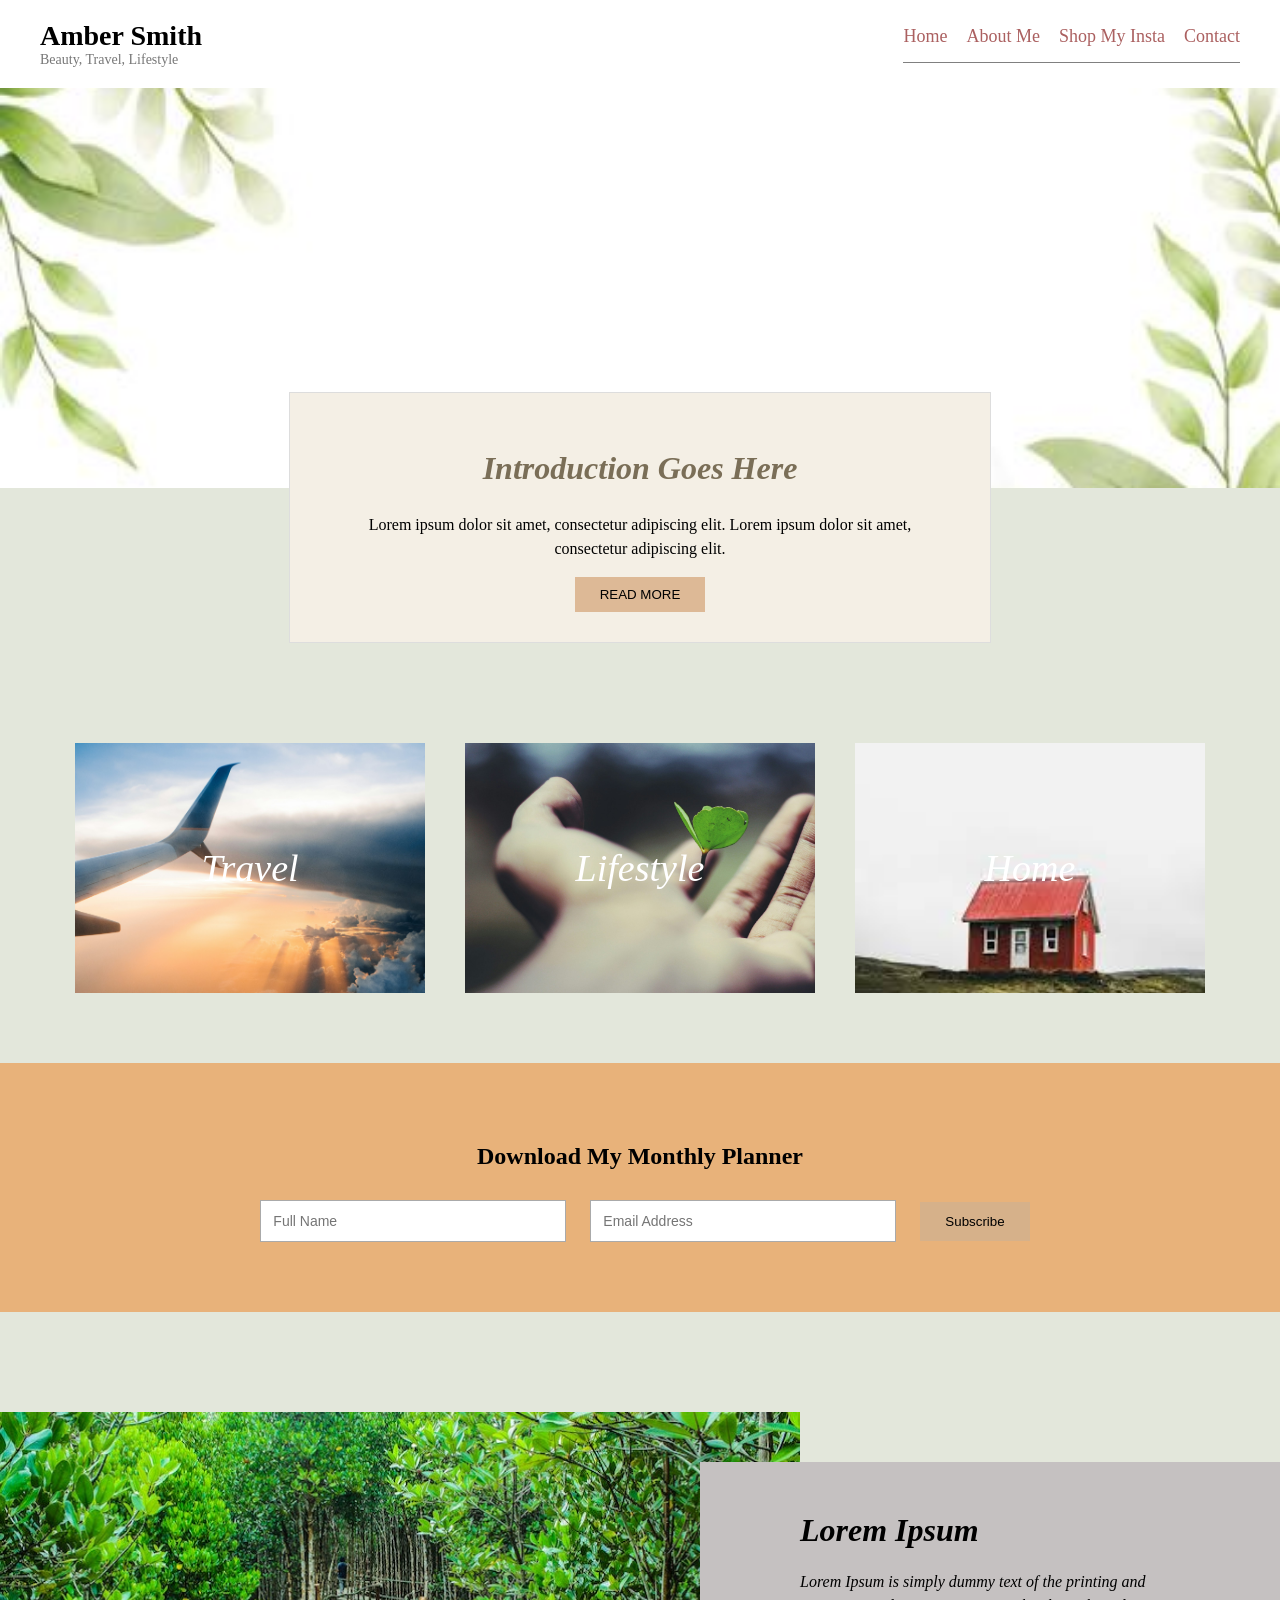
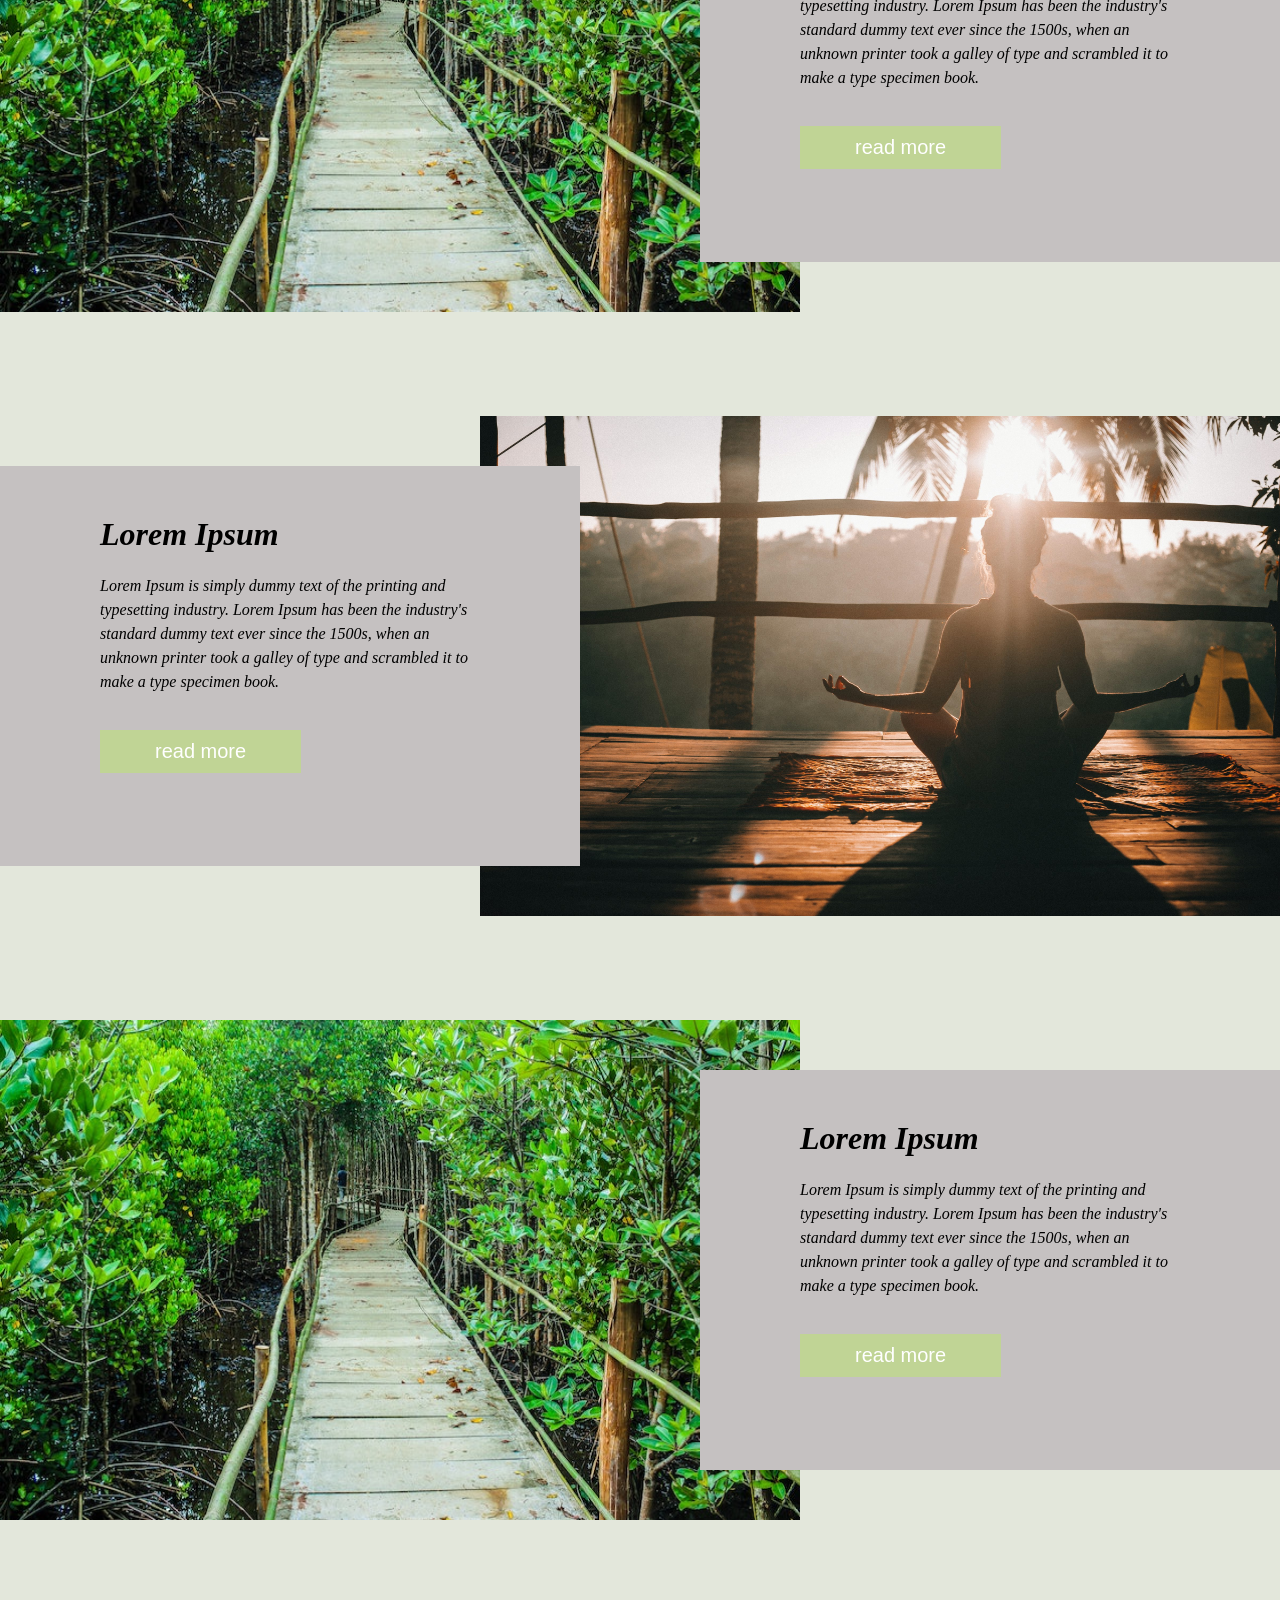
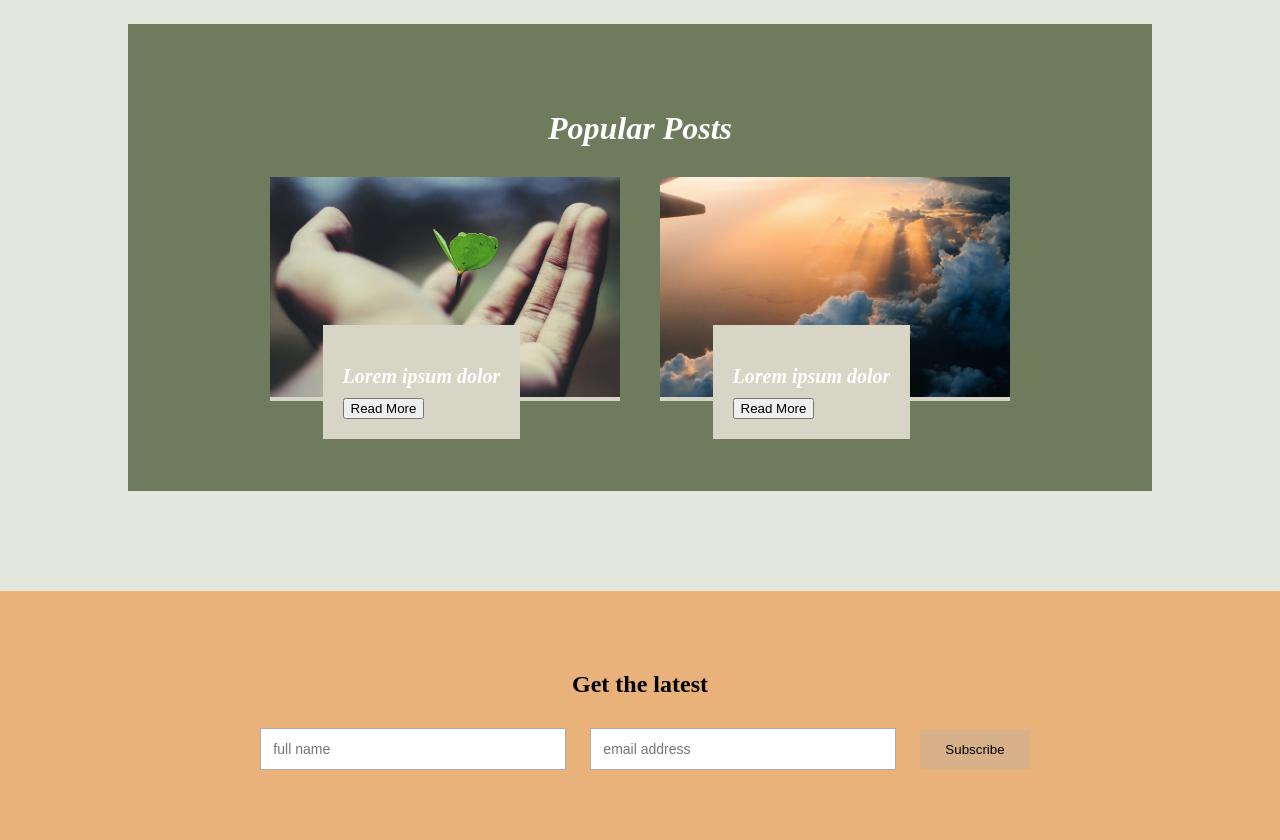
<file: index.html>
<!DOCTYPE html>
<html>

<head>
    <meta charset='utf-8'>
    <meta http-equiv='X-UA-Compatible' content='IE=edge'>
    <title>Page Title</title>
    <meta name='viewport' content='width=device-width, initial-scale=1'>
    <link rel='stylesheet' type='text/css' media='screen' href='style.css'>
    <!-- <script src='main.js'></script> -->
</head>

<body>

    <header>
        <div class="header">
            <div class="header_heading">
                <h1>Amber Smith</h1>
                <p>Beauty, Travel, Lifestyle</p>
            </div>

            <nav class="nav">
                <a class="nav_menu" href="#">Home</a>
                <a class="nav_menu" href="#">About Me</a>
                <a class="nav_menu" href="#">Shop My Insta</a>
                <a class="nav_menu" id="nav_last_menu" href="#">Contact</a>
            </nav>
        </div>
    </header>

    <!-- HERO IMAGE -->
    <div class="hero">
        <img src="image/white.jpg" alt="Hero Image">
    </div>

    <!-- INTRODUCTION BOX -->
    <div class="intro_box_container">
        <div class="intro_box">
            <h2>Introduction Goes Here</h2>
            <p>Lorem ipsum dolor sit amet, consectetur adipiscing elit.
                Lorem ipsum dolor sit amet, consectetur adipiscing elit.</p>
            <button>READ MORE</button>
        </div>
    </div>

    <!-- 3 BOX SECTION -->
    <div class="box_container">
        <div class="boxes">
            <div style="background-image: url('image/travel.jpg');">Travel</div>
            <div style="background-image: url('image/life.jpg');">Lifestyle</div>
            <div style="background-image: url('image/home.jpg');">Home</div>
        </div>
    </div>

    <div class="newsletter">
        <h2>Download My Monthly Planner</h2>
        <input type="text" placeholder="Full Name">
        <input type="email" placeholder="Email Address">
        <button>Subscribe</button>
    </div>
    <div class="center_container">
        <div class="image_content_conatiner">
            <div class="half_image_half_text column_1">
                <div class="half_img">
                    <img src="image/one.jpg" alt="">
                </div>
                <div class="text_container">
                    <div class="right_column">
                        <h1>
                            Lorem Ipsum
                        </h1>
                        <p>
                            Lorem Ipsum is simply dummy text of the printing and typesetting industry. Lorem Ipsum has
                            been the industry's standard dummy text ever since the 1500s, when an unknown printer took a
                            galley of type and scrambled it to make a type specimen book.
                        </p>
                        <button>
                            read more
                        </button>
                    </div>

                </div>

            </div>
            <div class="half_image_half_text column_2">

                <div class="text_container">
                    <div class="right_column">
                        <h1>
                            Lorem Ipsum
                        </h1>
                        <p>
                            Lorem Ipsum is simply dummy text of the printing and typesetting industry. Lorem Ipsum has
                            been the industry's standard dummy text ever since the 1500s, when an unknown printer took a
                            galley of type and scrambled it to make a type specimen book.
                        </p>
                        <button>
                            read more
                        </button>
                    </div>

                </div>
                <div class="half_img column_2">
                    <img src="image/two.jpg" alt="">
                </div>

            </div>
            <div class="half_image_half_text column_1">
                <div class="half_img">
                    <img src="image/one.jpg" alt="">
                </div>
                <div class="text_container">
                    <div class="right_column">
                        <h1>
                            Lorem Ipsum
                        </h1>
                        <p>
                            Lorem Ipsum is simply dummy text of the printing and typesetting industry. Lorem Ipsum has
                            been the industry's standard dummy text ever since the 1500s, when an unknown printer took a
                            galley of type and scrambled it to make a type specimen book.
                        </p>
                        <button>
                            read more
                        </button>
                    </div>

                </div>

            </div>
        </div>
        <!-- Popular Posts Section -->
        <section class="popular_posts_container">
            <div class="popular_posts">
            <h2>Popular Posts</h2>
            <div class="popular_grid">
                <div class="post_card">
                    <img src="image/life.jpg" alt="">
                    <div class="post_text">
                        <h3>Lorem ipsum dolor</h3>
                        <button>Read More</button>
                    </div>
                </div>
                <div class="post_card">
                    <img src="image/travel.jpg" alt="">
                    <div class="post_text">
                        <h3>Lorem ipsum dolor</h3>
                        <button>Read More</button>
                    </div>
                </div>
            </div>
            </div>
        </section>

    </div>
        <div class="newsletter">
        <h2>Get the latest</h2>
        <input type="text" placeholder="full name">
        <input type="text" placeholder="email address">
        <button>Subscribe</button>
    </div>
</body>


</html>
</file>
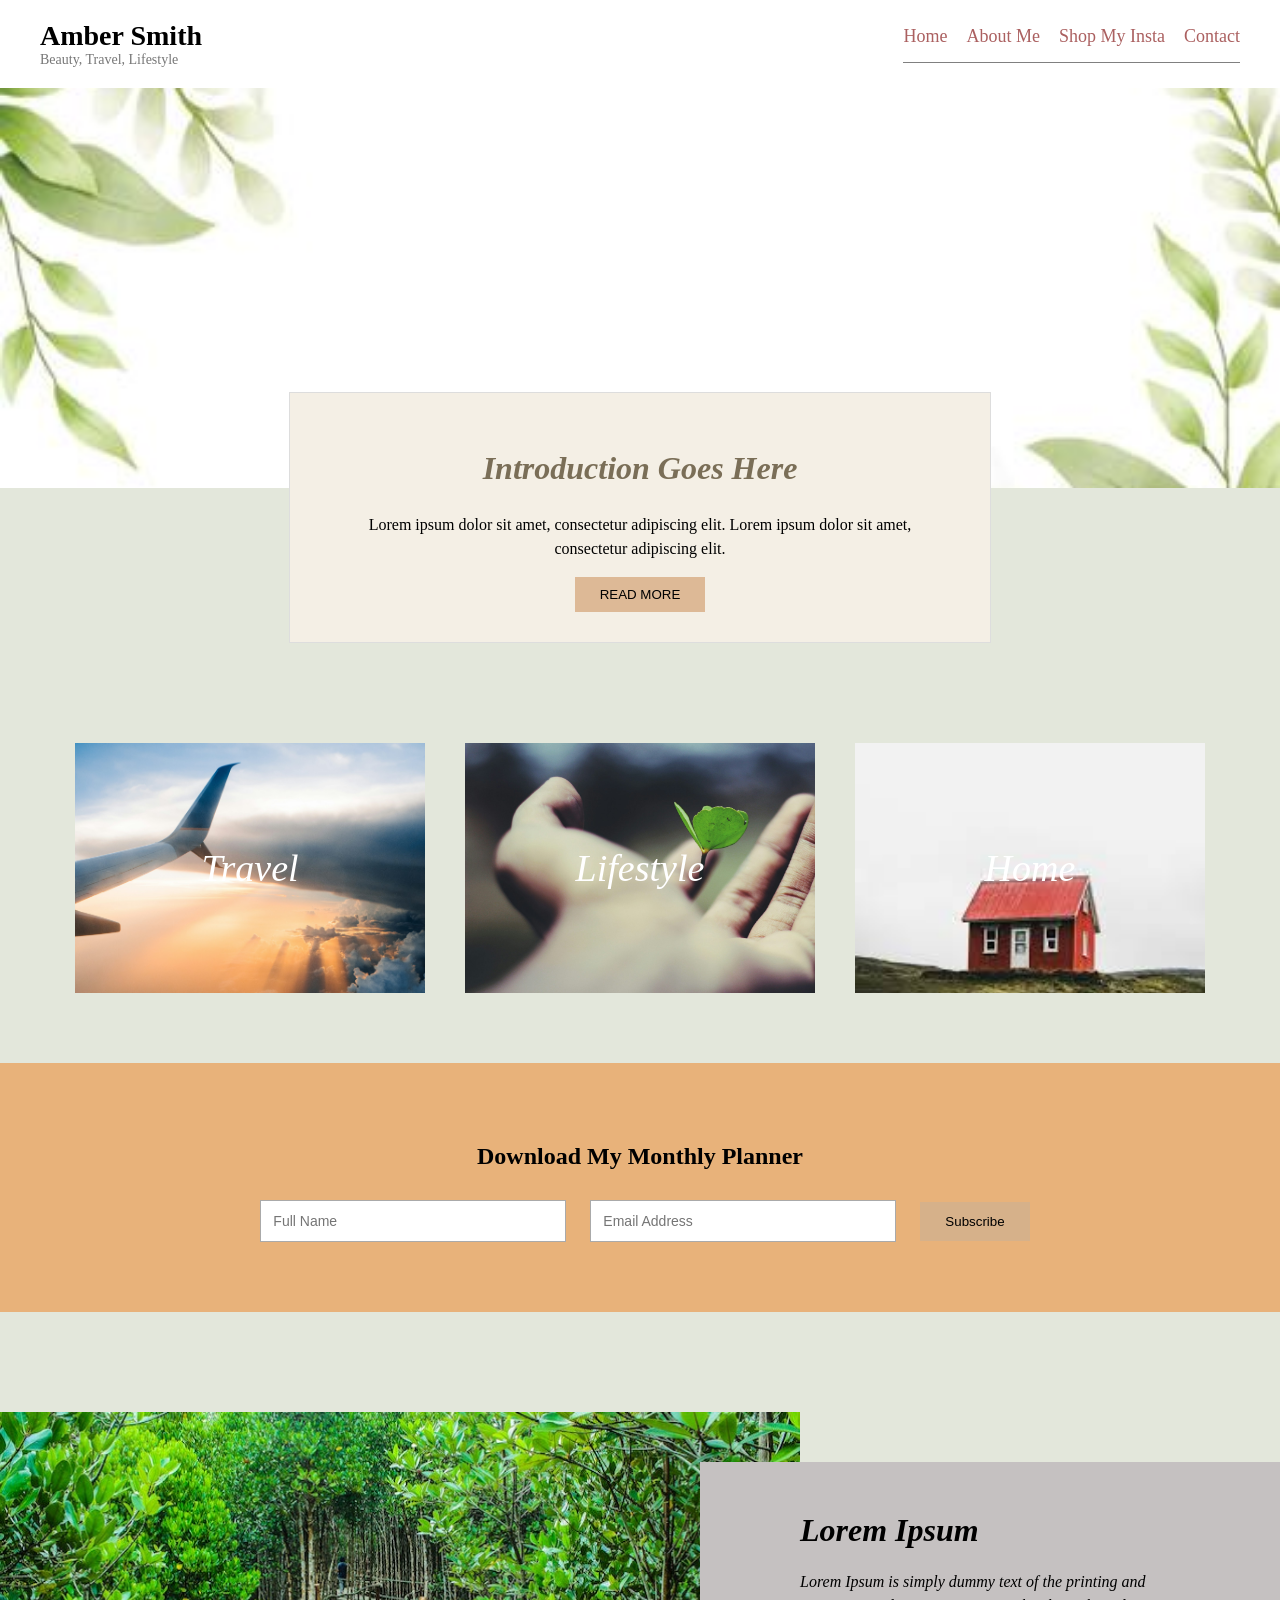
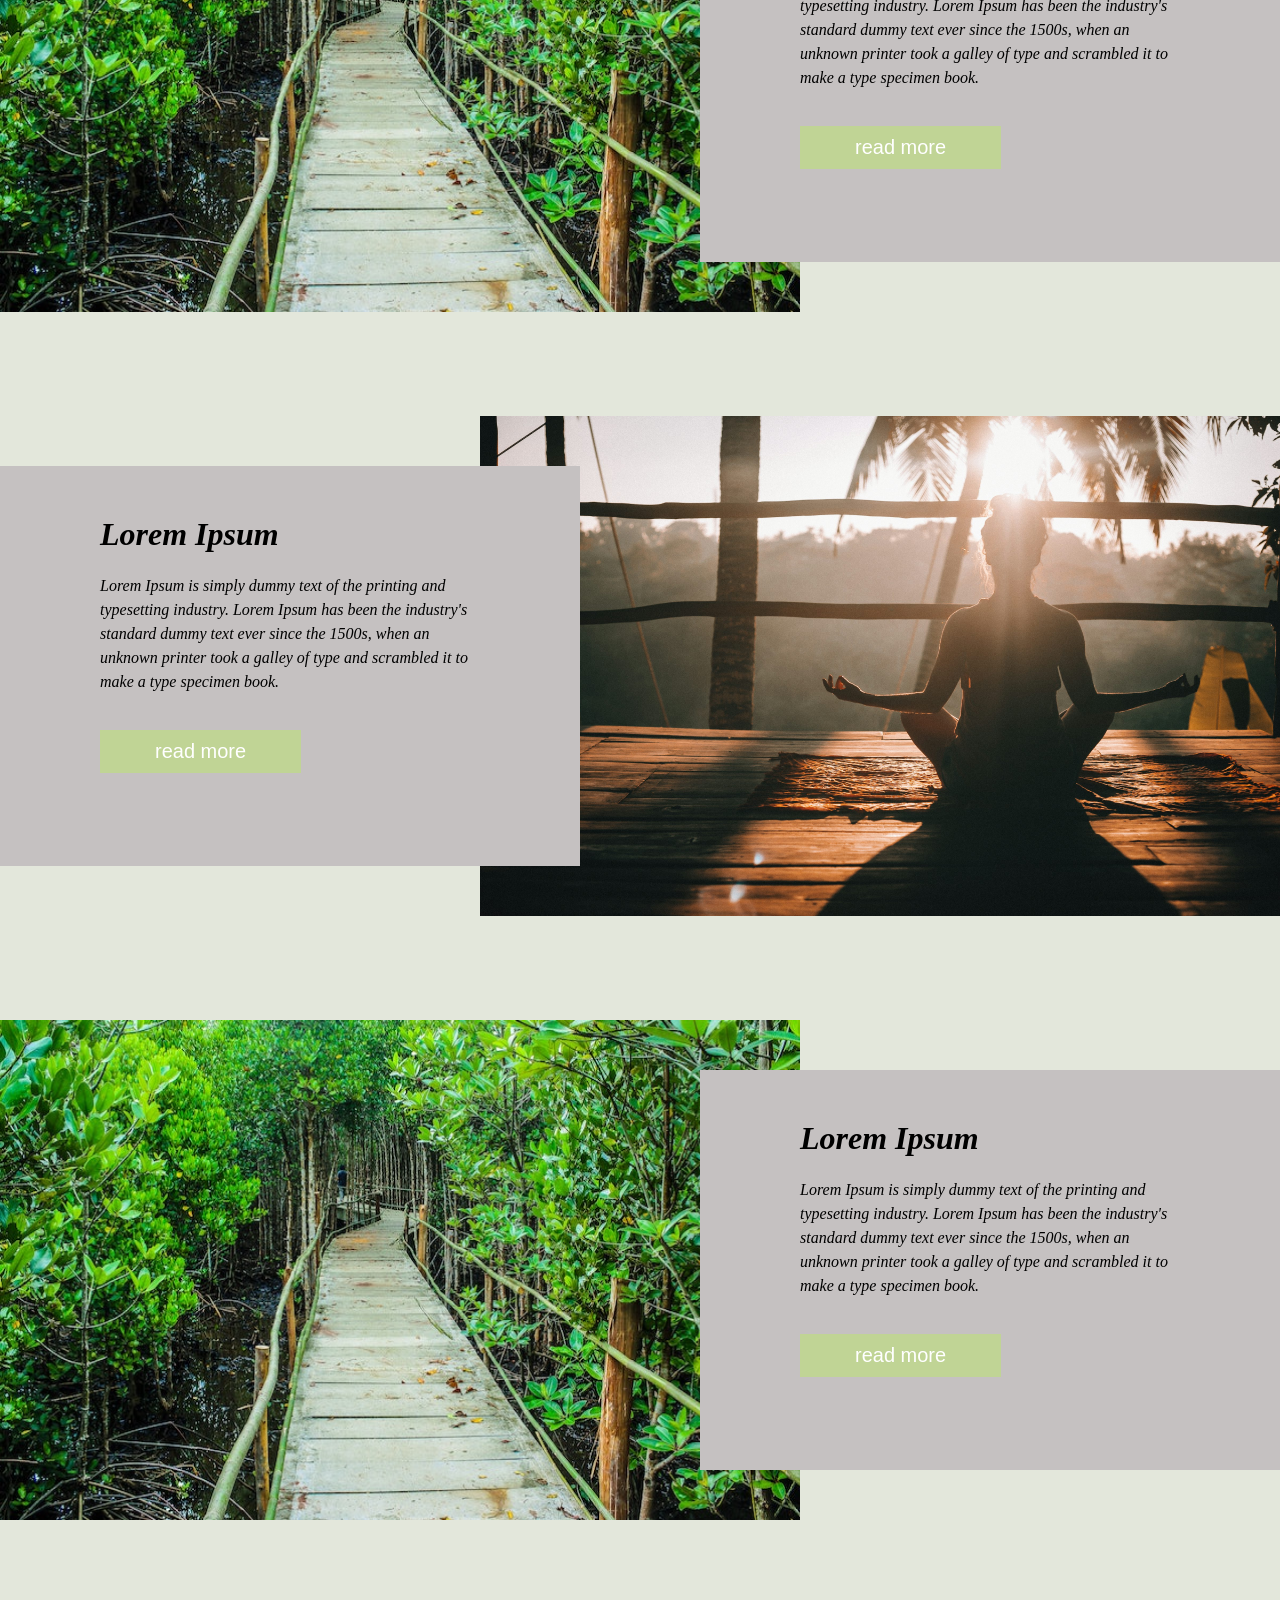
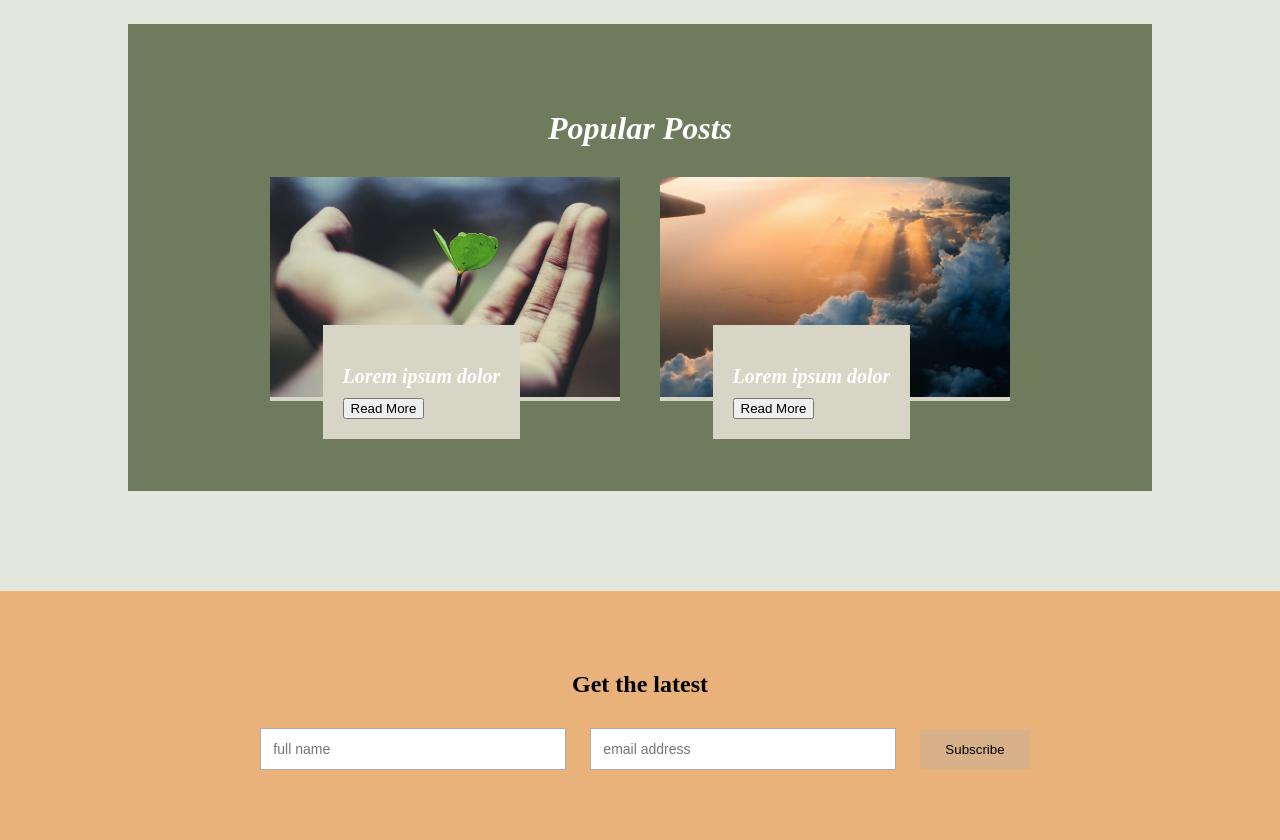
<file: mini_project.html>
<!DOCTYPE html>
<html>

<head>
    <meta charset='utf-8'>
    <meta http-equiv='X-UA-Compatible' content='IE=edge'>
    <title>Page Title</title>
    <meta name='viewport' content='width=device-width, initial-scale=1'>
    <link rel='stylesheet' type='text/css' media='screen' href='mini_project.css'>
    <!-- <script src='main.js'></script> -->
</head>

<body>

    <header>
        <div class="header">
            <div class="header_heading">
                <h1>Amber Smith</h1>
                <p>Beauty, Travel, Lifestyle</p>
            </div>

            <nav class="nav">
                <a class="nav_menu" href="#">Home</a>
                <a class="nav_menu" href="#">About Me</a>
                <a class="nav_menu" href="#">Shop My Insta</a>
                <a class="nav_menu" id="nav_last_menu" href="#">Contact</a>
            </nav>
        </div>
    </header>

    <!-- HERO IMAGE -->
    <div class="hero">
        <img src="image/white.jpg" alt="Hero Image">
    </div>

    <!-- INTRODUCTION BOX -->
    <div class="intro_box_container">
        <div class="intro_box">
            <h2>Introduction Goes Here</h2>
            <p>Lorem ipsum dolor sit amet, consectetur adipiscing elit.
                Lorem ipsum dolor sit amet, consectetur adipiscing elit.</p>
            <button>READ MORE</button>
        </div>
    </div>

    <!-- 3 BOX SECTION -->
    <div class="box_container">
        <div class="boxes">
            <div style="background-image: url('image/travel.jpg');">Travel</div>
            <div style="background-image: url('image/life.jpg');">Lifestyle</div>
            <div style="background-image: url('image/home.jpg');">Home</div>
        </div>
    </div>

    <div class="newsletter">
        <h2>Download My Monthly Planner</h2>
        <input type="text" placeholder="Full Name">
        <input type="email" placeholder="Email Address">
        <button>Subscribe</button>
    </div>
    <div class="center_container">
        <div class="image_content_conatiner">
            <div class="half_image_half_text column_1">
                <div class="half_img">
                    <img src="image/one.jpg" alt="">
                </div>
                <div class="text_container">
                    <div class="right_column">
                        <h1>
                            Lorem Ipsum
                        </h1>
                        <p>
                            Lorem Ipsum is simply dummy text of the printing and typesetting industry. Lorem Ipsum has
                            been the industry's standard dummy text ever since the 1500s, when an unknown printer took a
                            galley of type and scrambled it to make a type specimen book.
                        </p>
                        <button>
                            read more
                        </button>
                    </div>

                </div>

            </div>
            <div class="half_image_half_text column_2">

                <div class="text_container">
                    <div class="right_column">
                        <h1>
                            Lorem Ipsum
                        </h1>
                        <p>
                            Lorem Ipsum is simply dummy text of the printing and typesetting industry. Lorem Ipsum has
                            been the industry's standard dummy text ever since the 1500s, when an unknown printer took a
                            galley of type and scrambled it to make a type specimen book.
                        </p>
                        <button>
                            read more
                        </button>
                    </div>

                </div>
                <div class="half_img column_2">
                    <img src="image/two.jpg" alt="">
                </div>

            </div>
            <div class="half_image_half_text column_1">
                <div class="half_img">
                    <img src="image/one.jpg" alt="">
                </div>
                <div class="text_container">
                    <div class="right_column">
                        <h1>
                            Lorem Ipsum
                        </h1>
                        <p>
                            Lorem Ipsum is simply dummy text of the printing and typesetting industry. Lorem Ipsum has
                            been the industry's standard dummy text ever since the 1500s, when an unknown printer took a
                            galley of type and scrambled it to make a type specimen book.
                        </p>
                        <button>
                            read more
                        </button>
                    </div>

                </div>

            </div>
        </div>
        <!-- Popular Posts Section -->
        <section class="popular_posts_container">
            <div class="popular_posts">
            <h2>Popular Posts</h2>
            <div class="popular_grid">
                <div class="post_card">
                    <img src="image/life.jpg" alt="">
                    <div class="post_text">
                        <h3>Lorem ipsum dolor</h3>
                        <button>Read More</button>
                    </div>
                </div>
                <div class="post_card">
                    <img src="image/travel.jpg" alt="">
                    <div class="post_text">
                        <h3>Lorem ipsum dolor</h3>
                        <button>Read More</button>
                    </div>
                </div>
            </div>
            </div>
        </section>

    </div>
        <div class="newsletter">
        <h2>Get the latest</h2>
        <input type="text" placeholder="full name">
        <input type="text" placeholder="email address">
        <button>Subscribe</button>
    </div>
</body>

</html>
</file>
<file: style.css>
body {
            font-family: 'Georgia', serif;
            margin: 0;
            padding: 0;
            background: #e3e7db;
            width: 100%;
        }

        .header {
            background: white;
            padding: 20px 40px;
            display: flex;
            justify-content: space-between;
            align-items: center;
        }

        .header h1 {
            font-size: 28px;
            margin: 0;
            font-weight: bold;
        }

        .header p {
            margin: 0;
            font-size: 14px;
            color: #777;
        }

        .nav {
            padding-bottom: 15px;
            border-bottom: 0.5px solid grey;
        }

        .nav_menu {
            text-decoration: none;
            color: #ab6060;
            margin-right: 15px;
            font-size: 18px;
        }

        #nav_last_menu {
            margin-right: 0;
        }

        .hero img {
            width: 100%;
            max-height: 400px;
            object-fit: cover;
        }

        .intro_box_container {
            background: #f4efe5;
            width: 50%;
            margin: auto;
            padding: 30px;
            text-align: center;
            border: 1px solid #ddd;
            position: relative;
            top: -100px;
            z-index: 2;
        }

        .intro_box {
            margin-left: 40px;
            margin-right: 40px;
        }

        .intro_box h2 {
            font-style: italic;
            color: #7a6e57;
            font-size: 32px;
        }

        .intro_box p {
            line-height: 24px;
        }

        .intro_box button {
            padding: 10px 25px;
            border: none;
            background: #ddb996;
            cursor: pointer;
        }

        .box_container {
            margin-bottom: 70px;
        }

        .boxes {
            display: flex;
            justify-content: center;
            gap: 40px;
        }

        .boxes div {
            width: 100%;
            max-width: 350px;
            height: 250px;
            background-size: cover;
            display: flex;
            align-items: center;
            justify-content: center;
            font-size: 22px;
            color: white;
            font-style: italic;
            font-size: 38px;
        }

        .newsletter input {
            padding: 12px;
            width: 280px;
            margin: 10px;
            font-size: 14px;
            border: 1px solid #aaa;
            outline: none;
        }

        .newsletter button {
            padding: 12px 25px;
            margin-left: 10px;
            background: #d6b18a;
            border: none;
            cursor: pointer;
        }

        .newsletter {
            background: #e8b27a;
            padding: 60px 20px;
            text-align: center;
        }

        .center_container {
            margin-top: 100px;
            margin-bottom: 100px;
        }

        .half_image_half_text {
            display: flex;
            margin-bottom: 100px;
        }

        .half_img {
            z-index: 1;
            width: 700px;
        }

        .half_img img {
            width: 800px;
            height: 500px;
        }

        .text_container {
            background-color: #c5c1c1;
            max-height: 400px;
            width: 100%;
            margin-top: 50px;
            position: relative;
            z-index: 2;

        }

        .right_column {
            margin: 50px 100px;
            font-style: italic;
        }

        .right_column p {
            font-style: italic;
            line-height: 24px;
        }

        .right_column button {
            font-size: 20px;
            color: #fff;
            padding: 10px 55px;
            background-color: #c0d495;
            border: none;
            margin-top: 20px;
        }

        .half_img.column_2 {
            position: relative;
            left: -100px;
        }

        .popular_post {
            margin: auto;
            width: 80%;
            background-color: #676262;
            display: flex;
            flex-direction: column;
            align-items: center;
            justify-content: center;
        }

        .popular_post h1 {
            font-size: 40px;
            font-style: italic;
            color: #fff;
        }

        .two_column_card_container {
            padding: 20px;
            display: flex;
            flex-direction: column;
        }
        .popular_posts_container {
            width: 80%;
            margin: auto;
        }

        .popular_posts {
            background: #6f7b5d;
            padding: 60px 20px;
            text-align: center;
            color: white;
        }


        .popular_posts h2 {
            font-size: 32px;
            margin-bottom: 30px;
            font-style: italic;
        }


        .popular_grid {
            display: flex;
            justify-content: center;
            gap: 40px;
            padding-bottom: 30px;
        }


        .post_card {
            background: #d7d5c5;
            width: 350px;
            position: relative;
        }


        .post_card img {
            width: 100%;
            height: 220px;
            object-fit: cover;
        }


        .post_text {
            padding: 20px;
            background: #d7d5c5;
            text-align: left;
            position: absolute;
            top: 66%;
            left: 15%;
        }


        .post_text h3 {
            font-size: 20px;
            margin-bottom: 10px;
            font-style: italic;
        }








        /* mobile responsive */
        @media (max-width: 600px) {
            .intro_box {
                width: 90%;
            }

            .boxes {
                flex-direction: column;
                align-items: center;
            }

            .boxes div {
                width: 90%;
            }


            .half_image_half_text {
                flex-direction: column;
                /* Stack image & text */
                margin-bottom: 50px;
            }

            .half_img,
            .text_container {
                width: 100%;
                /* Full width */
                margin: 0;
                /* Remove extra spacing */
                left: 0 !important;
                /* Fix side-shifting */
                position: relative;
            }

            .half_img img {
                width: 100%;
                height: 250px;
                /* Smaller height for mobile */
                object-fit: cover;
            }

            .text_container {
                max-height: none;
                padding: 20px;
            }

            .right_column {
                margin: 10px 20px;
                /* Reduced padding */
            }

            .right_column button {
                width: 100%;
                /* Full width button */
                padding: 12px 0;
                font-size: 18px;
            }

            .half_image_half_text.column_2 {
                flex-direction: column-reverse;
            }


            .popular_grid {
                flex-direction: column;
                align-items: center;
            }


            .post_card {
                width: 90%;
            }
        }
</file>
<file: mini_project.css>
body {
            font-family: 'Georgia', serif;
            margin: 0;
            padding: 0;
            background: #e3e7db;
            width: 100%;
        }

        .header {
            background: white;
            padding: 20px 40px;
            display: flex;
            justify-content: space-between;
            align-items: center;
        }

        .header h1 {
            font-size: 28px;
            margin: 0;
            font-weight: bold;
        }

        .header p {
            margin: 0;
            font-size: 14px;
            color: #777;
        }

        .nav {
            padding-bottom: 15px;
            border-bottom: 0.5px solid grey;
        }

        .nav_menu {
            text-decoration: none;
            color: #ab6060;
            margin-right: 15px;
            font-size: 18px;
        }

        #nav_last_menu {
            margin-right: 0;
        }

        .hero img {
            width: 100%;
            max-height: 400px;
            object-fit: cover;
        }

        .intro_box_container {
            background: #f4efe5;
            width: 50%;
            margin: auto;
            padding: 30px;
            text-align: center;
            border: 1px solid #ddd;
            position: relative;
            top: -100px;
            z-index: 2;
        }

        .intro_box {
            margin-left: 40px;
            margin-right: 40px;
        }

        .intro_box h2 {
            font-style: italic;
            color: #7a6e57;
            font-size: 32px;
        }

        .intro_box p {
            line-height: 24px;
        }

        .intro_box button {
            padding: 10px 25px;
            border: none;
            background: #ddb996;
            cursor: pointer;
        }

        .box_container {
            margin-bottom: 70px;
        }

        .boxes {
            display: flex;
            justify-content: center;
            gap: 40px;
        }

        .boxes div {
            width: 100%;
            max-width: 350px;
            height: 250px;
            background-size: cover;
            display: flex;
            align-items: center;
            justify-content: center;
            font-size: 22px;
            color: white;
            font-style: italic;
            font-size: 38px;
        }

        .newsletter input {
            padding: 12px;
            width: 280px;
            margin: 10px;
            font-size: 14px;
            border: 1px solid #aaa;
            outline: none;
        }

        .newsletter button {
            padding: 12px 25px;
            margin-left: 10px;
            background: #d6b18a;
            border: none;
            cursor: pointer;
        }

        .newsletter {
            background: #e8b27a;
            padding: 60px 20px;
            text-align: center;
        }

        .center_container {
            margin-top: 100px;
            margin-bottom: 100px;
        }

        .half_image_half_text {
            display: flex;
            margin-bottom: 100px;
        }

        .half_img {
            z-index: 1;
            width: 700px;
        }

        .half_img img {
            width: 800px;
            height: 500px;
        }

        .text_container {
            background-color: #c5c1c1;
            max-height: 400px;
            width: 100%;
            margin-top: 50px;
            position: relative;
            z-index: 2;

        }

        .right_column {
            margin: 50px 100px;
            font-style: italic;
        }

        .right_column p {
            font-style: italic;
            line-height: 24px;
        }

        .right_column button {
            font-size: 20px;
            color: #fff;
            padding: 10px 55px;
            background-color: #c0d495;
            border: none;
            margin-top: 20px;
        }

        .half_img.column_2 {
            position: relative;
            left: -100px;
        }

        .popular_post {
            margin: auto;
            width: 80%;
            background-color: #676262;
            display: flex;
            flex-direction: column;
            align-items: center;
            justify-content: center;
        }

        .popular_post h1 {
            font-size: 40px;
            font-style: italic;
            color: #fff;
        }

        .two_column_card_container {
            padding: 20px;
            display: flex;
            flex-direction: column;
        }
        .popular_posts_container {
            width: 80%;
            margin: auto;
        }

        .popular_posts {
            background: #6f7b5d;
            padding: 60px 20px;
            text-align: center;
            color: white;
        }


        .popular_posts h2 {
            font-size: 32px;
            margin-bottom: 30px;
            font-style: italic;
        }


        .popular_grid {
            display: flex;
            justify-content: center;
            gap: 40px;
            padding-bottom: 30px;
        }


        .post_card {
            background: #d7d5c5;
            width: 350px;
            position: relative;
        }


        .post_card img {
            width: 100%;
            height: 220px;
            object-fit: cover;
        }


        .post_text {
            padding: 20px;
            background: #d7d5c5;
            text-align: left;
            position: absolute;
            top: 66%;
            left: 15%;
        }


        .post_text h3 {
            font-size: 20px;
            margin-bottom: 10px;
            font-style: italic;
        }








        /* mobile responsive */
        @media (max-width: 600px) {
            .intro_box {
                width: 90%;
            }

            .boxes {
                flex-direction: column;
                align-items: center;
            }

            .boxes div {
                width: 90%;
            }


            .half_image_half_text {
                flex-direction: column;
                /* Stack image & text */
                margin-bottom: 50px;
            }

            .half_img,
            .text_container {
                width: 100%;
                /* Full width */
                margin: 0;
                /* Remove extra spacing */
                left: 0 !important;
                /* Fix side-shifting */
                position: relative;
            }

            .half_img img {
                width: 100%;
                height: 250px;
                /* Smaller height for mobile */
                object-fit: cover;
            }

            .text_container {
                max-height: none;
                padding: 20px;
            }

            .right_column {
                margin: 10px 20px;
                /* Reduced padding */
            }

            .right_column button {
                width: 100%;
                /* Full width button */
                padding: 12px 0;
                font-size: 18px;
            }

            .half_image_half_text.column_2 {
                flex-direction: column-reverse;
            }


            .popular_grid {
                flex-direction: column;
                align-items: center;
            }


            .post_card {
                width: 90%;
            }
        }
</file>
